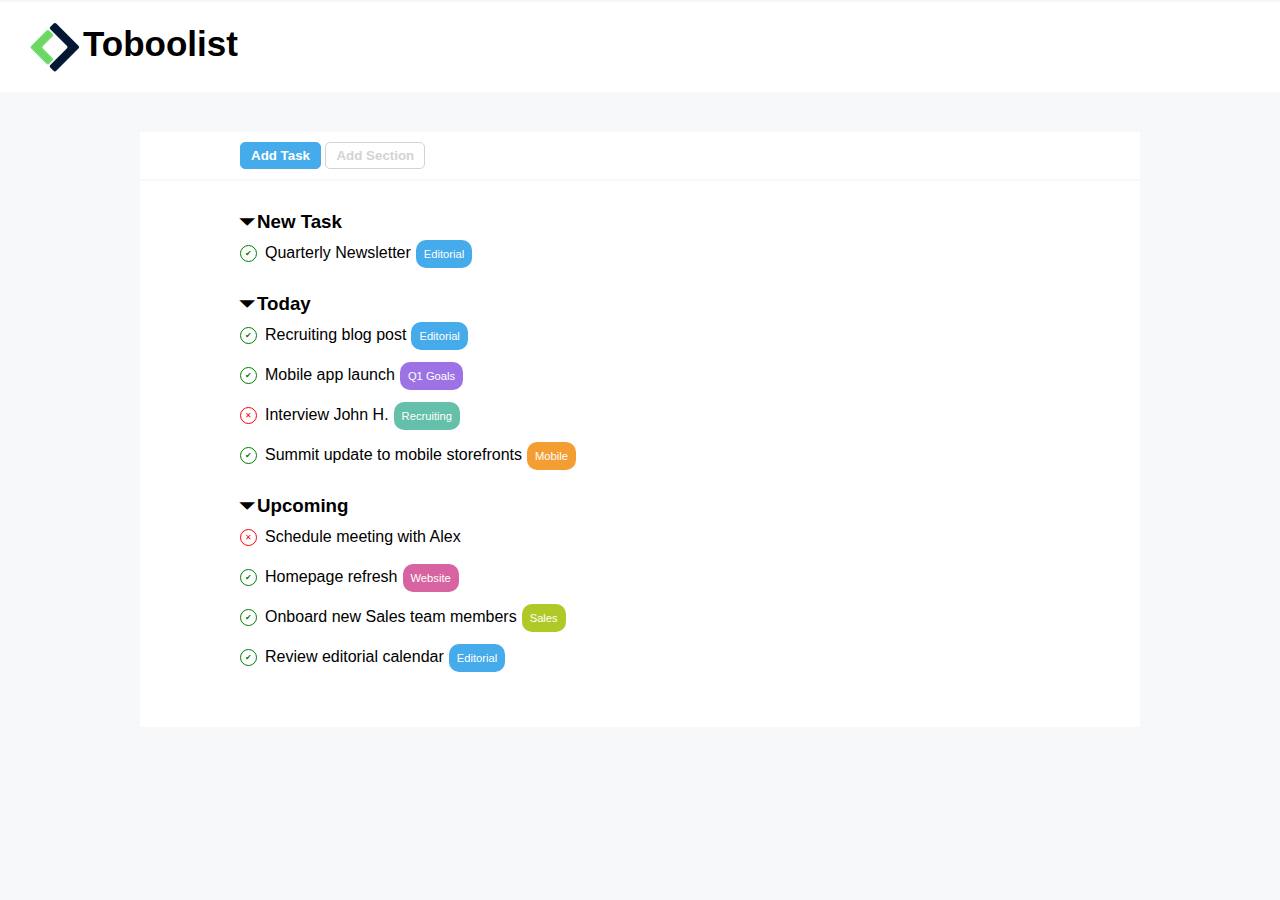
<file: index.html>
<!DOCTYPE html>
<html lang="en">
<head>
	<meta charset="UTF-8">
	<meta http-equiv="X-UA-Compatible" content="IE=edge">
	<meta name="viewport" content="width=device-width, initial-scale=1.0">
	<title>Toboolist</title>

	<link rel="stylesheet" href="css/style.css">
</head>

<body>

	<!-- header with logo -->
	<header>
		<h1><img src="img/logo.png" alt="Logo Toboolist">Toboolist</h1>
	</header>

	<!-- main with 2 buttons and 3 sections -->
	<main>

		<!-- buttons -->
		<div class="buttons">
			<button class="btn-task">Add Task</button>
			<button class="btn-section">Add Section</button>
		</div>

		<!-- checklists-->
		<div class="checklist">
			<!-- new task checklist -->
			<section>
				<h3>New Task</h3>
				<ul>
					<li class="done tag editorial">Quarterly Newsletter</li>
				</ul>
			</section>
	
			<!-- today checklist -->
			<section>
				<h3>Today</h3>
				<ul>
					<li class="done tag editorial">Recruiting blog post</li>
					<li class="done tag q1">Mobile app launch</li>
					<li class="not-done tag recruiting">Interview John H.</li>
					<li class="done tag mobile">Summit update to mobile storefronts</li>
				</ul>
			</section>
	
			<!-- upcoming checklist -->
			<section>
				<h3>Upcoming</h3>
				<ul>
					<li class="not-done">Schedule meeting with Alex</li>
					<li class="done tag website">Homepage refresh</li>
					<li class="done tag sales">Onboard new Sales team members</li>
					<li class="done tag editorial">Review editorial calendar</li>
				</ul>
			</section>
			
		</div>

	</main>
	
</body>
</html>
</file>
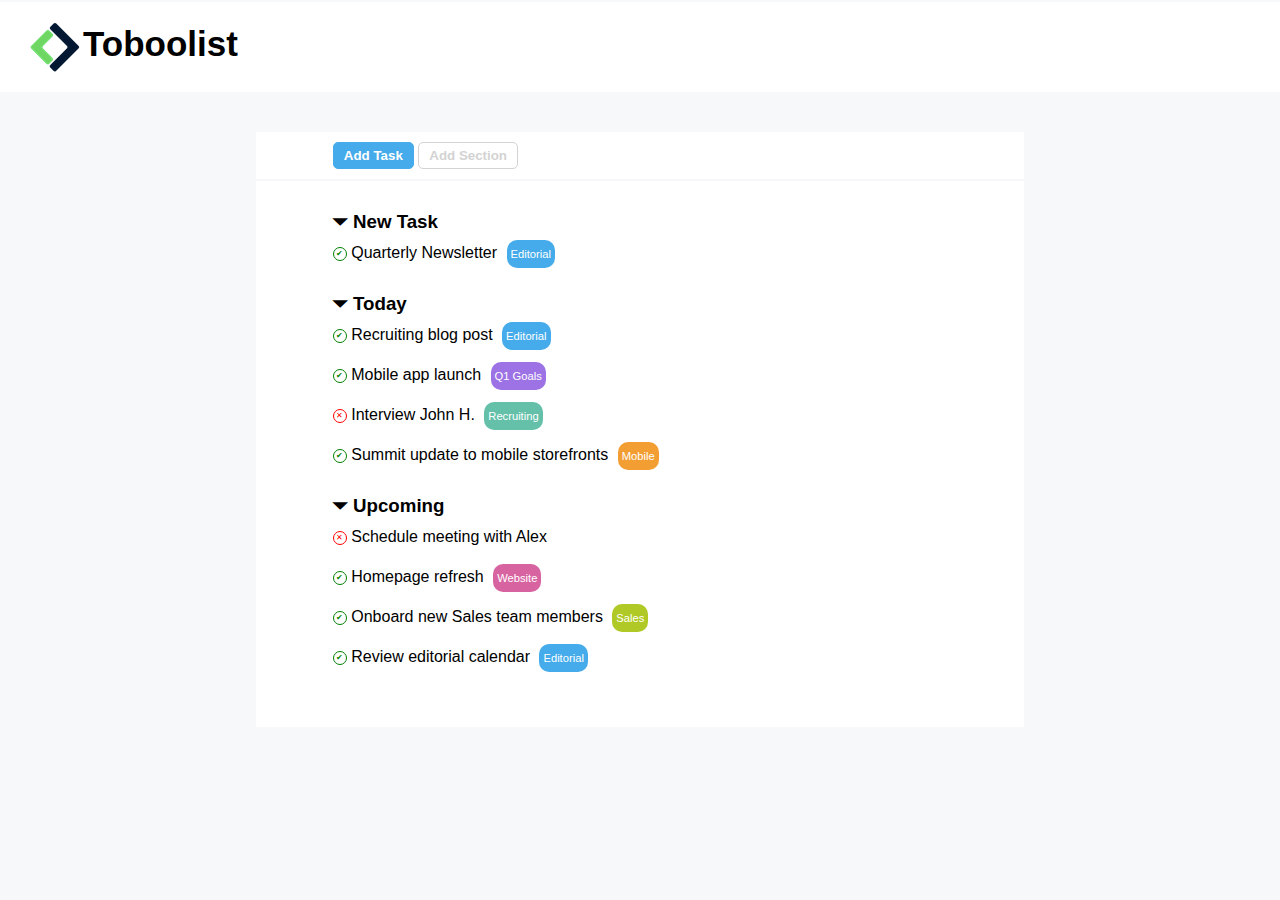
<file: index2.html>
<!DOCTYPE html>
<html lang="en">
<head>
	<meta charset="UTF-8">
	<meta http-equiv="X-UA-Compatible" content="IE=edge">
	<meta name="viewport" content="width=device-width, initial-scale=1.0">
	<title>Toboolist</title>

	<link rel="stylesheet" href="css/style2.css">
</head>

<body>

	<!-- header with logo -->
	<header>
		<h1><img src="img/logo.png" alt="Logo Toboolist">Toboolist</h1>
	</header>

	<!-- main with 2 buttons and 3 sections -->
	<main>

		<!-- buttons -->
		<div class="buttons">
			<button class="btn-task">Add Task</button>
			<button class="btn-section">Add Section</button>
		</div>

		<!-- checklists-->
		<div class="checklist">
			<!-- new task checklist -->
			<section>
				<h3>&#9207; New Task</h3>
				<ul>
					<li><span class="done">&#10004;</span> Quarterly Newsletter <span class="tag editorial">Editorial</span></li>
				</ul>
			</section>
	
			<!-- today checklist -->
			<section>
				<h3>&#9207; Today</h3>
				<ul>
					<li><span class="done">&#10004;</span> Recruiting blog post <span class="tag editorial">Editorial</span></li>
					<li><span class="done">&#10004;</span> Mobile app launch <span class="tag q1">Q1 Goals</span></li>
					<li><span class="not-done">&#10005;</span> Interview John H. <span class="tag recruiting">Recruiting</span></li>
					<li><span class="done">&#10004;</span> Summit update to mobile storefronts <span class="tag mobile">Mobile</span></li>
				</ul>
			</section>
	
			<!-- upcoming checklist -->
			<section>
				<h3>&#9207; Upcoming</h3>
				<ul>
					<li><span class="not-done">&#10005;</span> Schedule meeting with Alex </li>
					<li><span class="done">&#10004;</span> Homepage refresh <span class="tag website">Website</span></li>
					<li><span class="done">&#10004;</span> Onboard new Sales team members <span class="tag sales">Sales</span></li>
					<li><span class="done">&#10004;</span> Review editorial calendar <span class="tag editorial">Editorial</span></li>
				</ul>
			</section>
			
		</div>

	</main>
	
</body>
</html>
</file>
<file: css/style.css>
* {
	box-sizing: border-box;
	margin: 0;
	padding: 0;
}

html {
	font-family: Arial, Helvetica, sans-serif ;
}

body {
	background-color: #f6f8f9;
}

header {
	padding: 20px 30px;
	background-color: white;
	margin-top: 2px;
}

header>h1 {
	display: inline-block;
	vertical-align: middle;
	line-height: 1;
	font-size: 35px;
}

header img {
	vertical-align: middle;
	margin-right: 3px;
}

main {
	max-width: 1000px;
	margin: 40px auto;
}

.buttons, .checklist {
	background-color: white;
	padding-left: 10%;
	padding-right: 10%;
}

.checklist {
	padding-top: 30px;
	padding-bottom: 30px;
}

.buttons {
	padding-top: 10px;
	padding-bottom: 10px;
	margin-bottom: 2px;
}

button {
	border: 1px solid;
	padding: 5px 10px;
	border-radius: 5px;
	font-weight: bold;
}

.btn-task {
	color: white;
	background-color: #45abea;
	border-color: #45abea;
}

.btn-section {
	color: lightgray;
	background-color: white;
	border-color: lightgrey;
}

section {
	margin-bottom: 20px;
}

section>h3::before {
	content: '\23F7';
	margin-right: 2px;
}

ul {
	list-style: none;
	line-height: 2.5;
	vertical-align: middle;
}

.done::before, .not-done::before {
	display: inline-block;
	border: 1px solid;
	border-radius: 50%;
	text-align: center;
	font-size: 0.5em;
	margin-right: 8px;
	line-height: 15px;
	vertical-align: middle;
	height: 15px;
	width: 15px;
}

.done::before {
	content: '\2714';
	color: green;
	border-color: green;
}

.not-done::before {
	content: '\2715';
	color: red;
	border-color: red;
}

.tag::after {
	color: white;
	border-radius: 10px;
	padding: 8px;
	margin-left: 5px;
	font-size: 0.7em;
	vertical-align: middle;
}

.editorial::after {
	content: 'Editorial';
	background-color: #45abea;
}

.q1::after {
	content: 'Q1 Goals';
	background-color: #9c72e4;
}

.recruiting::after {
	content: 'Recruiting';
	background-color: #64c0a9;
}

.mobile::after {
	content: 'Mobile';
	background-color: #f29e33;
}

.website::after {
	content: 'Website';
	background-color: #d863a1;
}

.sales::after {
	content: 'Sales';
	background-color: #b0c926;
}
</file>
<file: css/style2.css>
* {
	box-sizing: border-box;
	margin: 0;
	padding: 0;
}

html {
	font-family: Arial, Helvetica, sans-serif ;
}

body {
	background-color: #f6f8f9;
}

header {
	padding: 20px 30px;
	background-color: white;
	margin-top: 2px;
}

header>h1 {
	display: inline-block;
	vertical-align: middle;
	line-height: 1;
	font-size: 35px;
}

header img {
	vertical-align: middle;
	margin-right: 3px;
}

main {
	width: 60%;
	margin: 40px auto;
}

.buttons, .checklist {
	background-color: white;
	padding-left: 10%;
	padding-right: 10%;
}

.checklist {
	padding-top: 30px;
	padding-bottom: 30px;
}

.buttons {
	padding-top: 10px;
	padding-bottom: 10px;
	margin-bottom: 2px;
}

button {
	border: 1px solid;
	padding: 5px 10px;
	border-radius: 5px;
	font-weight: bold;
}

.btn-task {
	color: white;
	background-color: #45abea;
	border-color: #45abea;
}

.btn-section {
	color: lightgray;
	background-color: white;
	border-color: lightgrey;
}

section {
	margin-bottom: 20px;
}

ul {
	list-style: none;
	line-height: 2.5;
}

.done, .not-done {
	display: inline-block;
	border: 1px solid;
	border-radius: 50%;
	padding: 2px;
	text-align: center;
	font-size: 0.5em;
	line-height: 8px;
	vertical-align: middle;
	height: 14px;
	width: 14px;
}

.done {
	color: green;
	border-color: green;
}

.not-done {
	color: red;
	border-color: red;
}

.tag {
	display: inline-block;
	color: white;
	border-radius: 10px;
	padding: 0 4px;
	margin-left: 5px;
	font-size: 0.7em;
	vertical-align: middle;
}

.editorial {
	background-color: #45abea;
}

.q1 {
	background-color: #9c72e4;
}

.recruiting {
	background-color: #64c0a9;
}

.mobile {
	background-color: #f29e33;
}

.website {
	background-color: #d863a1;
}

.sales {
	background-color: #b0c926;
}
</file>
